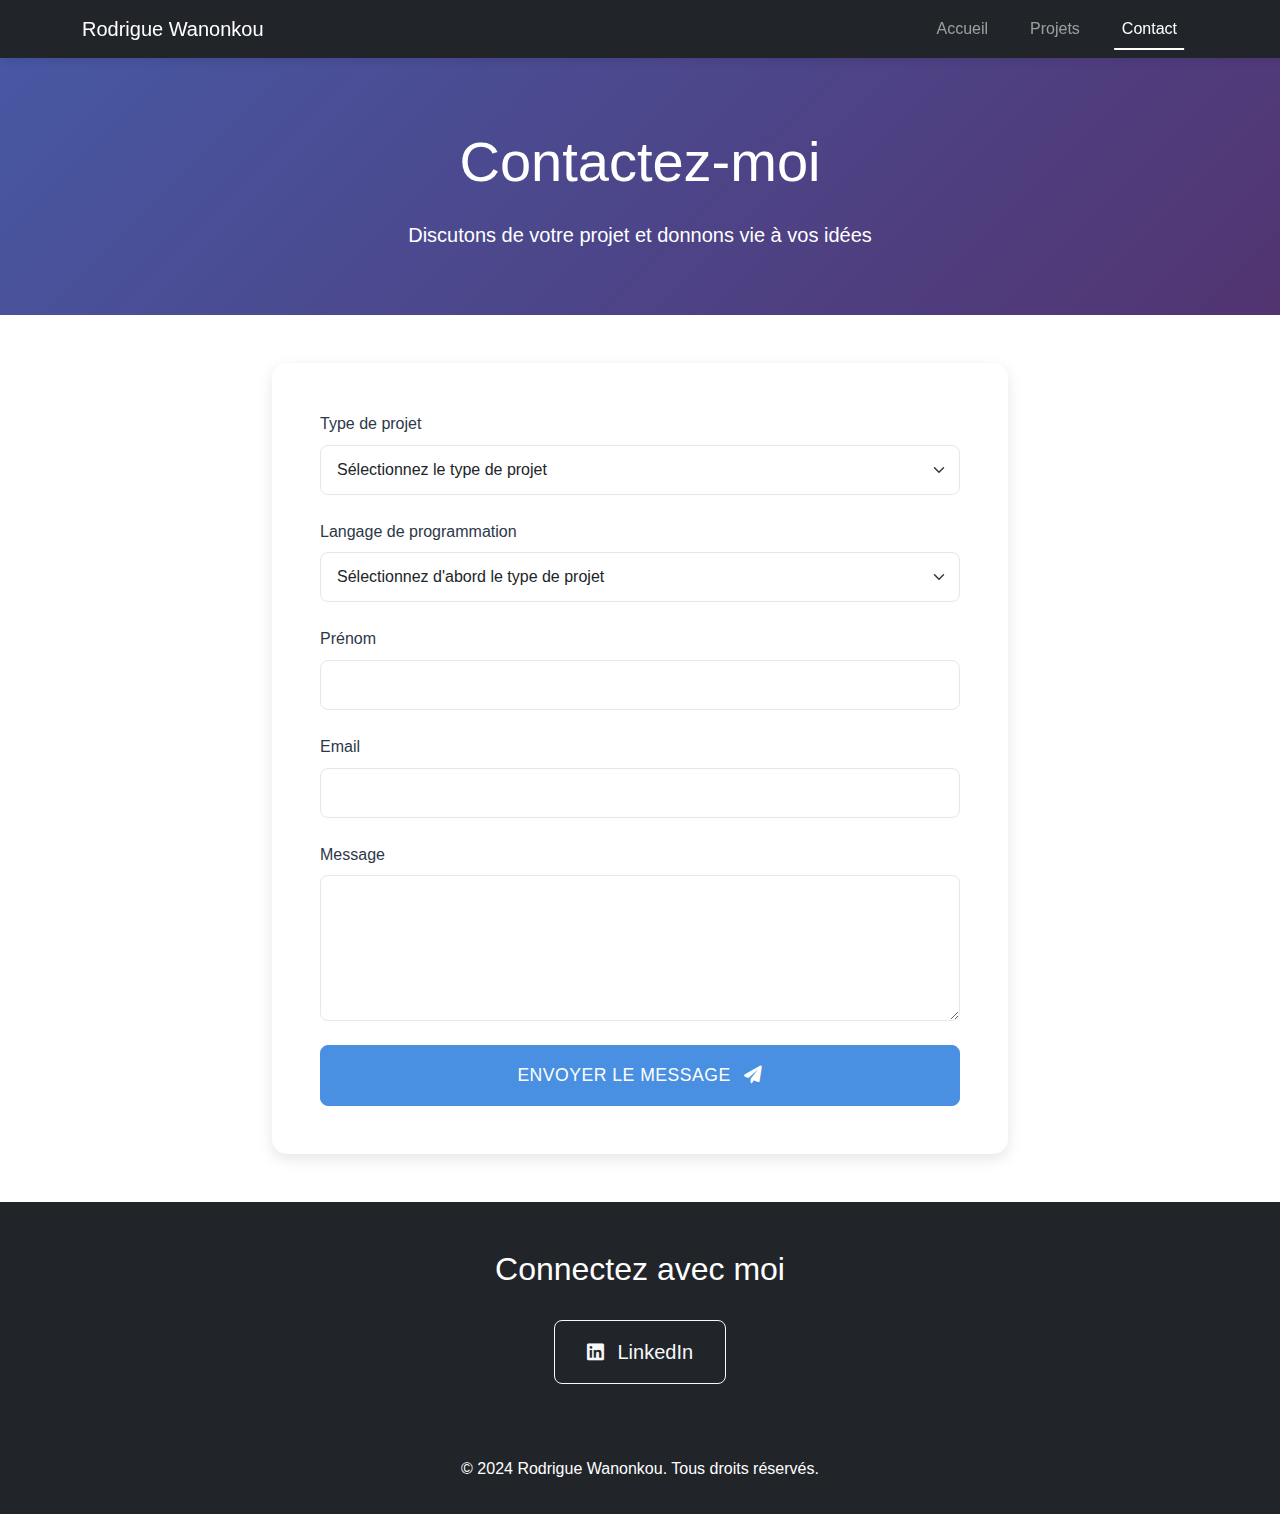
<file: contact.html>
<!DOCTYPE html>
<html lang="fr">
<head>
    <meta charset="UTF-8">
    <meta name="viewport" content="width=device-width, initial-scale=1.0">
    <title>Contact - Rodrigue Wanonkou</title>
    <link href="https://cdn.jsdelivr.net/npm/bootstrap@5.3.0/dist/css/bootstrap.min.css" rel="stylesheet">
    <link rel="stylesheet" href="https://cdnjs.cloudflare.com/ajax/libs/font-awesome/6.0.0/css/all.min.css">
    <link rel="stylesheet" href="styles.css">
</head>
<body>
    <nav class="navbar navbar-expand-lg navbar-dark bg-dark fixed-top">
        <div class="container">
            <a class="navbar-brand" href="index.html">Rodrigue Wanonkou</a>
            <button class="navbar-toggler" type="button" data-bs-toggle="collapse" data-bs-target="#navbarNav">
                <span class="navbar-toggler-icon"></span>
            </button>
            <div class="collapse navbar-collapse" id="navbarNav">
                <ul class="navbar-nav ms-auto">
                    <li class="nav-item"><a class="nav-link" href="index.html#home">Accueil</a></li>
                    <li class="nav-item"><a class="nav-link" href="projects.html">Projets</a></li>
                    <li class="nav-item"><a class="nav-link active" href="contact.html">Contact</a></li>
                </ul>
            </div>
        </div>
    </nav>

    <section class="contact-hero text-center py-5 mt-5">
        <div class="container pt-4">
            <h1 class="display-4 mb-4">Contactez-moi</h1>
            <p class="lead">Discutons de votre projet et donnons vie à vos idées</p>
        </div>
    </section>

    <section class="contact-form-section py-5">
        <div class="container">
            <div class="row justify-content-center">
                <div class="col-lg-8">
                    <div class="card contact-form-card">
                        <div class="card-body p-4 p-md-5">
                            <form id="contactForm" class="needs-validation" novalidate>
                                <div class="mb-4">
                                    <label for="projectType" class="form-label">Type de projet</label>
                                    <select class="form-select" id="projectType" required onchange="updateLanguages()">
                                        <option value="">Sélectionnez le type de projet</option>
                                        <option value="web">Application Web</option>
                                        <option value="mobile">Application Mobile</option>
                                    </select>
                                    <div class="invalid-feedback">Veuillez sélectionner un type de projet.</div>
                                </div>

                                <div class="mb-4">
                                    <label for="programmingLanguage" class="form-label">Langage de programmation</label>
                                    <select class="form-select" id="programmingLanguage" required>
                                        <option value="">Sélectionnez d'abord le type de projet</option>
                                    </select>
                                    <div class="invalid-feedback">Veuillez sélectionner un langage de programmation.</div>
                                </div>

                                <div class="mb-4">
                                    <label for="firstName" class="form-label">Prénom</label>
                                    <input type="text" class="form-control" id="firstName" required>
                                    <div class="invalid-feedback">Veuillez entrer votre prénom.</div>
                                </div>

                                <div class="mb-4">
                                    <label for="email" class="form-label">Email</label>
                                    <input type="email" class="form-control" id="email" required>
                                    <div class="invalid-feedback">Veuillez entrer une adresse email valide.</div>
                                </div>

                                <div class="mb-4">
                                    <label for="message" class="form-label">Message</label>
                                    <textarea class="form-control" id="message" rows="5" required></textarea>
                                    <div class="invalid-feedback">Veuillez entrer votre message.</div>
                                </div>

                                <button type="submit" class="btn btn-primary btn-lg w-100">
                                    Envoyer le message <i class="fas fa-paper-plane ms-2"></i>
                                </button>
                            </form>
                        </div>
                    </div>
                </div>
            </div>
        </div>
    </section>

    <section id="contact" class="bg-dark text-white py-5">
        <div class="container">
            <h2 class="text-center mb-4">Connectez avec moi</h2>
            <div class="row">
                <div class="col-lg-8 mx-auto">
                    <div class="social-links text-center">
                        <a href="https://linkedin.com/in/yourprofile" target="_blank" class="btn btn-outline-light btn-lg mx-2">
                            <i class="fab fa-linkedin"></i> LinkedIn
                        </a>
                    </div>
                </div>
            </div>
        </div>
    </section>

    <footer class="bg-dark text-white text-center py-3">
        <div class="container">
            <p>&copy; 2024 Rodrigue Wanonkou. Tous droits réservés.</p>
        </div>
    </footer>

    <script src="https://cdn.jsdelivr.net/npm/bootstrap@5.3.0/dist/js/bootstrap.bundle.min.js"></script>
    <script src="contact.js"></script>
</body>
</html>
</file>
<file: styles.css>
/* Global Styles */
body {
    font-family: 'Arial', sans-serif;
    line-height: 1.6;
    margin-top: 56px; /* Adjust for fixed navbar */
    overflow-x: hidden; /* Prevent horizontal scrolling */
}

/* Hero Section */
.hero-section {
    background: linear-gradient(135deg, #667eea 0%, #764ba2 100%);
    padding: 150px 0;
    position: relative;
    overflow: hidden;
    min-height: 500px; /* Add minimum height */
}

.hero-section::before {
    content: '';
    position: absolute;
    top: 0;
    left: 0;
    right: 0;
    bottom: 0;
    background: rgba(0,0,0,0.3);
}

.hero-section h1, .hero-section .lead {
    position: relative;
    z-index: 2;
}

/* Typed.js container */
#typed-output {
    min-height: 2em; /* Set minimum height for typed text */
    margin: 0;
    display: flex;
    align-items: center;
    justify-content: center;
}

.typed-cursor {
    font-size: 1.5rem;
    opacity: 1;
    animation: typedjsBlink 0.7s infinite;
}
@keyframes typedjsBlink {
    50% { opacity: 0.0; }
}

/* Projects Hero Section */
.projects-hero {
    background: linear-gradient(135deg, #667eea 0%, #764ba2 100%);
    color: white;
    padding: 120px 0 80px;
    margin-top: -56px;
    position: relative;
}

.projects-hero::before {
    content: '';
    position: absolute;
    top: 0;
    left: 0;
    right: 0;
    bottom: 0;
    background: rgba(0,0,0,0.3);
    z-index: 1;
}

.projects-hero .container {
    position: relative;
    z-index: 2;
}

.projects-hero h1 {
    font-weight: 700;
    margin-bottom: 1rem;
}

/* Sections */
section {
    padding: 80px 0;
}

/* Skills */
.skill-card {
    background-color: #f4f4f4;
    border-radius: 10px;
    padding: 20px;
    margin-bottom: 20px;
    text-align: center;
    transition: transform 0.3s ease;
}

.skill-card:hover {
    transform: scale(1.05);
}

/* Projects */
.project-card {
    margin-bottom: 30px;
    border: none;
    border-radius: 15px;
    box-shadow: 0 4px 6px rgba(0,0,0,0.1);
    transition: all 0.3s ease;
    background: #ffffff;
    overflow: hidden;
}

.project-card:hover {
    transform: translateY(-10px);
    box-shadow: 0 10px 20px rgba(0,0,0,0.15);
}

.project-card .card-img-top {
    height: 250px;
    object-fit: cover;
    border-bottom: 1px solid rgba(0,0,0,0.1);
}

.project-card .card-body {
    padding: 1.5rem;
}

.project-card .card-title {
    color: #2d3748;
    font-weight: 600;
    margin-bottom: 1rem;
    font-size: 1.25rem;
}

.project-card .card-text {
    color: #4a5568;
    font-size: 0.95rem;
    margin-bottom: 1rem;
    line-height: 1.6;
}

.project-card .technologies {
    margin: 1rem 0;
    display: flex;
    flex-wrap: wrap;
    gap: 0.5rem;
}

.project-card .badge {
    padding: 0.5em 1em;
    font-size: 0.8rem;
    font-weight: 500;
    background-color: #4a5568;
    transition: all 0.2s ease;
}

.project-card .badge:hover {
    transform: translateY(-2px);
}

.project-card .project-links {
    margin-top: 1.5rem;
    display: flex;
    gap: 1rem;
}

.project-card .btn {
    padding: 0.5rem 1rem;
    font-size: 0.9rem;
    transition: all 0.2s ease;
    flex: 1;
    text-align: center;
}

.project-card .btn i {
    margin-right: 0.5rem;
}

.project-card .btn-outline-dark:hover {
    background-color: #2d3748;
    border-color: #2d3748;
}

.project-card .btn-primary {
    background-color: #4a90e2;
    border-color: #4a90e2;
}

.project-card .btn-primary:hover {
    background-color: #357abd;
    border-color: #357abd;
}

/* Projects Section */
.project-card {
    border: none;
    transition: transform 0.3s ease, box-shadow 0.3s ease;
    overflow: hidden;
}

.project-card:hover {
    transform: translateY(-5px);
    box-shadow: 0 10px 20px rgba(0,0,0,0.1);
}

.project-card .card-img-top {
    height: 200px;
    object-fit: cover;
    transition: transform 0.3s ease;
}

.project-card:hover .card-img-top {
    transform: scale(1.05);
}

.project-tags .badge {
    font-size: 0.75rem;
    font-weight: 500;
    padding: 0.5em 1em;
    margin-right: 0.5rem;
}

.project-links a {
    font-size: 1.1rem;
    transition: color 0.3s ease;
}

.project-links a:hover {
    color: #4a90e2 !important;
}

.card-title {
    font-weight: 600;
    margin-bottom: 1rem;
}

.card-text {
    color: #6c757d;
    font-size: 0.9rem;
    line-height: 1.6;
}

.card-footer {
    padding: 1rem;
}

/* Responsive adjustments for projects */
@media (max-width: 768px) {
    .project-card {
        margin-bottom: 2rem;
    }
    
    .project-card:last-child {
        margin-bottom: 0;
    }
}

@media (max-width: 768px) {
    .project-card .card-img-top {
        height: 200px;
    }
    
    .project-card .project-links {
        flex-direction: column;
    }
}

/* Projects Section Styles */
.projects-section {
    padding-top: 120px;
    padding-bottom: 60px;
}

.project-card {
    height: 100%;
    border: none;
    box-shadow: 0 4px 6px rgba(0, 0, 0, 0.1);
    transition: transform 0.3s ease, box-shadow 0.3s ease;
}

.project-card:hover {
    transform: translateY(-5px);
    box-shadow: 0 8px 15px rgba(0, 0, 0, 0.2);
}

.project-card .card-img-top {
    height: 200px;
    object-fit: cover;
}

.project-card .card-title {
    font-size: 1.25rem;
    font-weight: 600;
    margin-bottom: 0.75rem;
    line-height: 1.3;
}

.project-card .card-text {
    color: #6c757d;
    font-size: 0.9rem;
    margin-bottom: 1rem;
    line-height: 1.5;
}

.technologies {
    display: flex;
    flex-wrap: wrap;
    gap: 0.5rem;
    margin-bottom: 1rem;
}

.technology-badge {
    background-color: #f8f9fa;
    color: #495057;
    padding: 0.25rem 0.75rem;
    border-radius: 15px;
    font-size: 0.8rem;
    font-weight: 500;
}

.card-links {
    display: flex;
    gap: 1.5rem;
}

.card-links a {
    color: #495057;
    text-decoration: none;
    font-size: 0.9rem;
    transition: color 0.3s ease;
    display: flex;
    align-items: center;
}

.card-links a:hover {
    color: #0d6efd;
}

.card-links i {
    margin-right: 0.5rem;
}

/* Responsive layout adjustments */
@media (max-width: 992px) {
    .project-card .card-img-top {
        height: 180px;
    }
    
    .project-card .card-title {
        font-size: 1.1rem;
    }
}

@media (max-width: 768px) {
    .projects-section {
        padding-top: 100px;
    }
    
    .project-card .card-img-top {
        height: 200px;
    }
}

@media (max-width: 576px) {
    .project-card {
        margin-bottom: 1.5rem;
    }
    
    .project-card .card-img-top {
        height: 180px;
    }
    
    .card-links {
        flex-direction: column;
        gap: 1rem;
    }
}

/* Responsive adjustments for projects */
@media (max-width: 768px) {
    .project-card {
        margin-bottom: 2rem;
    }
    
    .project-card:last-child {
        margin-bottom: 0;
    }
}

@media (max-width: 768px) {
    .project-card .card-img-top {
        height: 200px;
    }
    
    .project-card .project-links {
        flex-direction: column;
    }
}

/* Navigation Styles */
.navbar {
    transition: all 0.3s ease;
    box-shadow: 0 2px 10px rgba(0,0,0,0.1);
}

.navbar-brand {
    position: relative;
    overflow: hidden;
}

.navbar-brand::after {
    content: '';
    position: absolute;
    bottom: 0;
    left: 0;
    width: 0;
    height: 2px;
    background: #ffffff;
    transition: width 0.3s ease;
}

.navbar-brand:hover::after {
    width: 100%;
}

.nav-item {
    position: relative;
    margin: 0 5px;
}

.nav-link {
    position: relative;
    padding: 0.5rem 1rem !important;
    transition: all 0.3s ease !important;
}

.nav-link::before {
    content: '';
    position: absolute;
    bottom: 0;
    left: 50%;
    width: 0;
    height: 2px;
    background: #ffffff;
    transition: all 0.3s ease;
    transform: translateX(-50%);
}

.nav-link:hover {
    transform: translateY(-2px);
}

.nav-link:hover::before {
    width: 80%;
}

.nav-link.active::before {
    width: 80%;
}

/* Make sure dropdown menus don't cause overflow */
.navbar-collapse {
    max-height: calc(100vh - 56px);
    overflow-y: auto;
}

@media (max-width: 991.98px) {
    .navbar-collapse {
        background: #343a40;
        padding: 1rem;
        border-radius: 0 0 10px 10px;
        box-shadow: 0 4px 10px rgba(0,0,0,0.1);
    }

    .nav-link::before {
        left: 0;
        transform: none;
    }

    .nav-link:hover::before {
        width: 100%;
    }

    .nav-link.active::before {
        width: 100%;
    }
}

/* Call to Action Button */
.btn-primary.btn-lg {
    padding: 1rem 2rem;
    font-size: 1.1rem;
    font-weight: 500;
    text-transform: uppercase;
    letter-spacing: 0.5px;
    transition: all 0.3s ease;
}

.btn-primary.btn-lg:hover {
    transform: translateY(-2px);
    box-shadow: 0 5px 15px rgba(0,0,0,0.2);
}

.btn-primary.btn-lg i {
    transition: transform 0.3s ease;
}

.btn-primary.btn-lg:hover i {
    transform: translateX(5px);
}

/* Contact */
.contact-links .btn {
    margin: 10px;
    padding: 10px 20px;
}

/* Contact Page Styles */
.contact-hero {
    background: linear-gradient(135deg, #667eea 0%, #764ba2 100%);
    color: white;
    padding: 120px 0 80px;
    margin-top: -56px;
    position: relative;
}

.contact-hero::before {
    content: '';
    position: absolute;
    top: 0;
    left: 0;
    right: 0;
    bottom: 0;
    background: rgba(0,0,0,0.3);
    z-index: 1;
}

.contact-hero .container {
    position: relative;
    z-index: 2;
}

.contact-form-card {
    border: none;
    border-radius: 15px;
    box-shadow: 0 5px 15px rgba(0,0,0,0.1);
    transition: all 0.3s ease;
}

.contact-form-card:hover {
    box-shadow: 0 8px 25px rgba(0,0,0,0.15);
}

.form-label {
    font-weight: 500;
    color: #2d3748;
    margin-bottom: 0.5rem;
}

.form-control, .form-select {
    padding: 0.75rem 1rem;
    border-radius: 8px;
    border: 1px solid #e2e8f0;
    transition: all 0.2s ease;
}

.form-control:focus, .form-select:focus {
    border-color: #4a90e2;
    box-shadow: 0 0 0 0.2rem rgba(74, 144, 226, 0.25);
}

textarea.form-control {
    min-height: 120px;
    resize: vertical;
}

.btn-primary {
    background-color: #4a90e2;
    border-color: #4a90e2;
    padding: 0.75rem 1.5rem;
    font-weight: 500;
    transition: all 0.3s ease;
}

.btn-primary:hover {
    background-color: #357abd;
    border-color: #357abd;
    transform: translateY(-2px);
}

/* Social Links Section */
.social-links-section {
    background-color: #f8f9fa;
}

.social-links .btn {
    padding: 1rem 2rem;
    margin: 0.5rem;
    font-weight: 500;
    transition: all 0.3s ease;
}

.social-links .btn:hover {
    transform: translateY(-3px);
    box-shadow: 0 5px 15px rgba(0,0,0,0.1);
}

.social-links .btn i {
    margin-right: 0.5rem;
    font-size: 1.2rem;
}

.social-links .btn-outline-primary {
    color: #0077b5;
    border-color: #0077b5;
}

.social-links .btn-outline-primary:hover {
    background-color: #0077b5;
    color: white;
}

.social-links .btn-outline-dark:hover {
    background-color: #24292e;
    border-color: #24292e;
    color: white;
}

/* About Section */
.about-content {
    padding-right: 2rem;
}

.about-content h3 {
    color: #2d3748;
    font-weight: 600;
}

.about-content p {
    color: #4a5568;
    line-height: 1.8;
}

.about-image {
    position: relative;
    padding: 1rem;
}

.about-image img {
    position: relative;
    z-index: 2;
    transition: transform 0.3s ease;
}

.about-image:hover img {
    transform: translate(-8px, -8px);
}

.about-image-bg {
    position: absolute;
    top: 0;
    right: 0;
    width: 90%;
    height: 90%;
    background: linear-gradient(135deg, #667eea 0%, #764ba2 100%);
    border-radius: 1rem;
    z-index: 1;
    transition: transform 0.3s ease;
}

.about-image:hover .about-image-bg {
    transform: translate(8px, 8px);
}

.stat-item {
    text-align: center;
    padding: 1.5rem;
    background: #f8f9fa;
    border-radius: 1rem;
    transition: transform 0.3s ease;
}

.stat-item:hover {
    transform: translateY(-5px);
}

.stat-number {
    color: #4a90e2;
    font-size: 2rem;
    font-weight: 700;
    margin-bottom: 0.5rem;
}

.stat-text {
    color: #4a5568;
    font-size: 0.9rem;
    margin-bottom: 0;
}

/* Responsive Adjustments for About Section */
@media (max-width: 768px) {
    .about-content {
        padding-right: 0;
        text-align: center;
    }
    
    .about-image {
        margin-top: 2rem;
    }
    
    .about-image-bg {
        width: 95%;
        height: 95%;
    }
}

/* Responsive Adjustments */
@media (max-width: 768px) {
    .hero-section {
        padding: 100px 0;
    }
    
    .contact-form-section {
        padding: 2rem 1rem;
    }
    
    .social-links .btn {
        width: 100%;
        margin: 0.5rem 0;
    }
}
</file>
